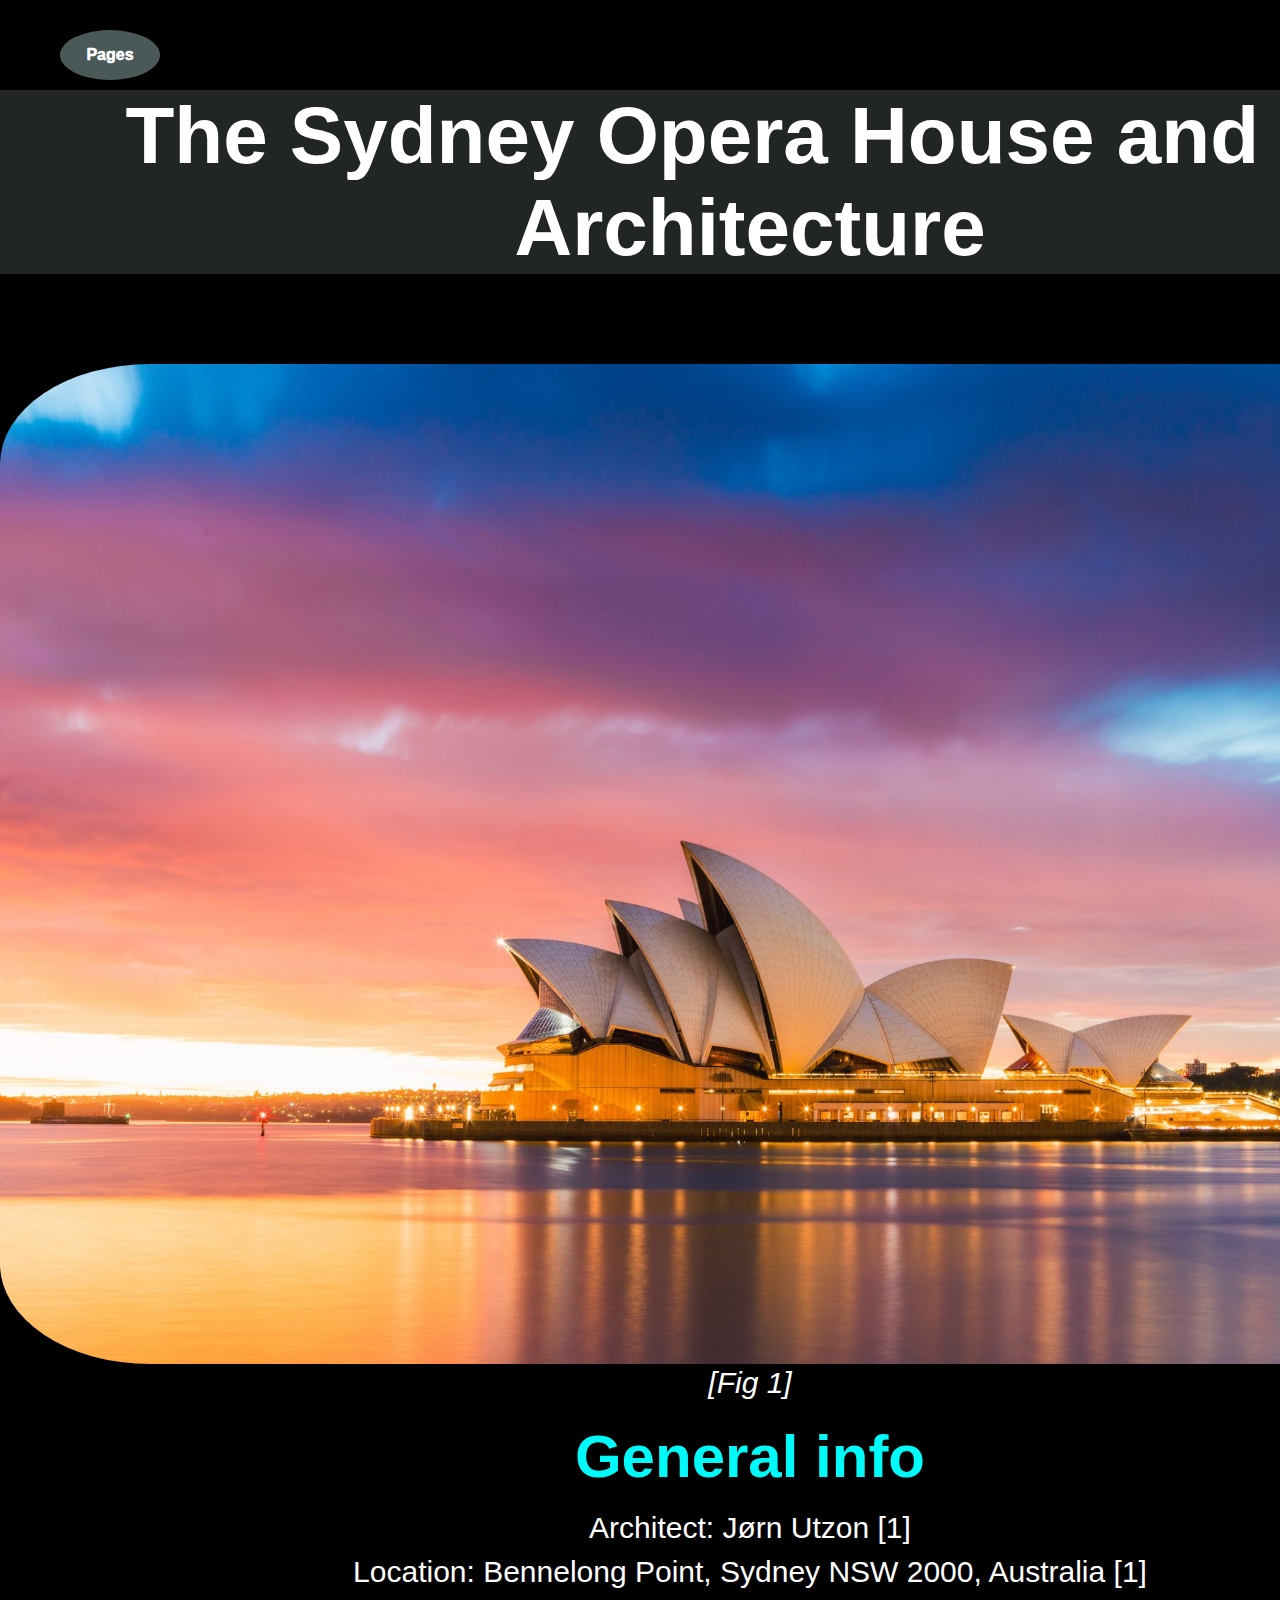
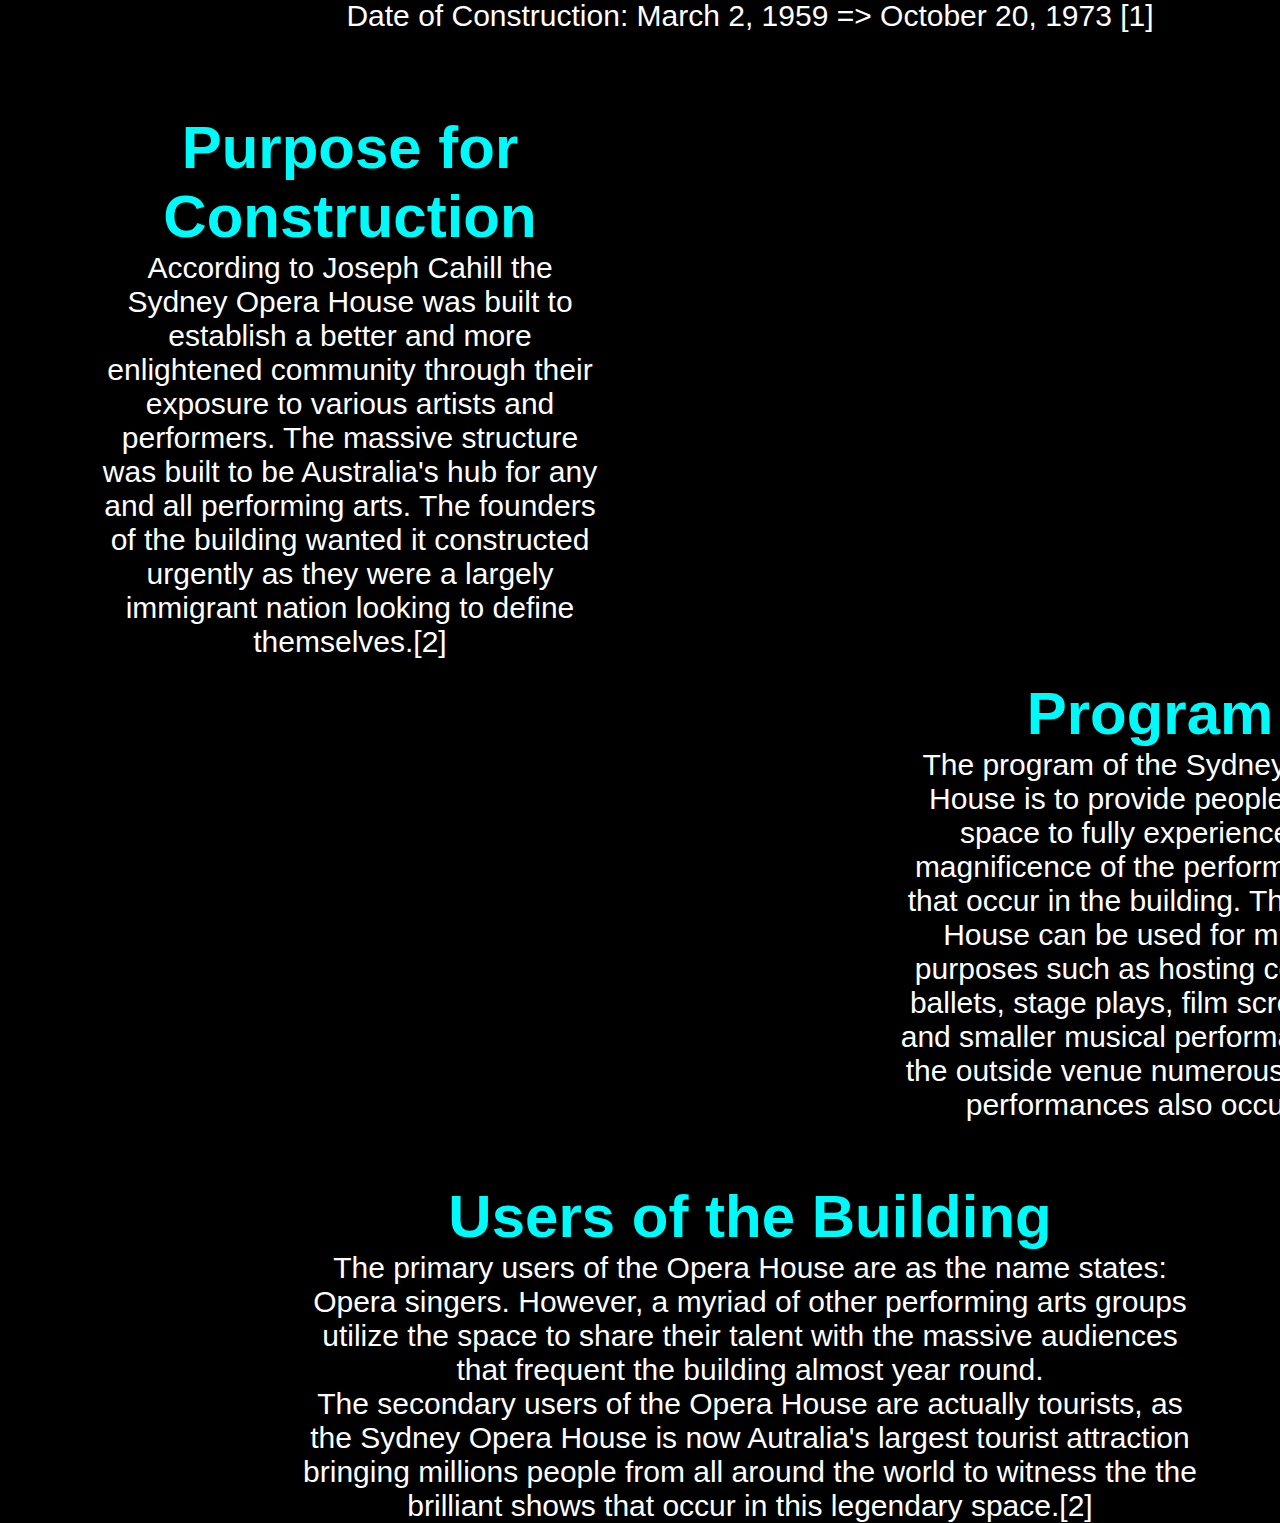
<file: index.html>
<html>
    <head>
        <title>The Sydney Opera House ARC308</title>
        <link rel="stylesheet" href="index-style.css">
    </head>
    <body>
        <div class="container">
            <div class="dropdown">
                <button class="dropbtn">Pages</button>
                <div class="dropdown-content">
                    <a href="./gallery.html">Photo Gallery</a>
                    <!-- 2 Plans/Sections -->
                    <!-- Drawing -->
                    <a href="./diagrams.html">Architectural Diagrams</a>
                    <!-- 2 Exterior -->
                    <!-- Interior -->
                    <!-- Flickr Photo cache -->
                    <!-- Google Earth -->
                    <a href="./accounts.html">Reputable Accounts</a>
                    <!-- 2 Reputable Accounts -->
                    <!-- Architect Interview -->
                    <a href="./impressions.html">Impressions</a>
                    <!-- Video -->
                    <!-- Blog -->
                    <!-- Text about House -->
                    <a href="./bib.html">Bibliography</a>
                    <!-- Pages -->
                </div>
            </div>
            <div class="title">
                <hl>The Sydney Opera House and its Architecture</hl>
            </div>
            <div class="main-photo">
                <img src="SydneyOperaHouse.jpg">
                <figcaption>[Fig 1]</figcaption>
            </div>
            <div class="info">
                <h1> General info</h1>
                <div class="architect">
                    <p>Architect: Jørn Utzon [1]</p>
                </div>
                <div class="location">
                    <p>Location: Bennelong Point, Sydney NSW 2000, Australia [1]</p>
                </div>
                <div class="date">
                    <p>Date of Construction: March 2, 1959 => October 20, 1973 [1]</p>
                </div>
            </div>
            <div class="purpose">
                <h1>Purpose for Construction</h1>
                <div>
                    <p>According to Joseph Cahill 
                        the Sydney Opera House was built to establish 
                        a better and 
                        more enlightened community through their
                        exposure to various artists and performers. The
                        massive structure was built to be Australia's hub for
                        any and all performing arts. The founders of the building
                        wanted it constructed urgently as they were a largely immigrant
                        nation looking to define themselves.[2]
                    </p>
                </div>
            </div>
            <div class="program">
                <h1>Program</h1>
                <div>
                    <p>The program of the Sydney Opera House is to provide 
                        people with a space to fully experience the magnificence
                        of the performing arts that occur in the building. The Opera
                        House can be used for multiple purposes such as hosting concerts,
                        ballets, stage plays, film screenings, and smaller musical performances.
                        In the outside venue numerous outdoor performances also occur.[3]</p>
                </div>
            </div>
            <div class="users">
                <h1>Users of the Building</h1>
                <div>
                    <p>The primary users of the Opera House are as the name states:
                        Opera singers. However, a myriad of other performing arts groups
                        utilize the space to share their talent with the massive audiences
                        that frequent the building almost year round.
                    </p>
                    <p> The secondary users of the Opera House are actually tourists, as 
                        the Sydney Opera House is now Autralia's largest tourist attraction
                        bringing millions people from all around the world to witness the 
                        the brilliant shows that occur in this legendary space.[2]
                    </p>
                </div>
            </div>
        </div>
    </body>
    </html>
</file>
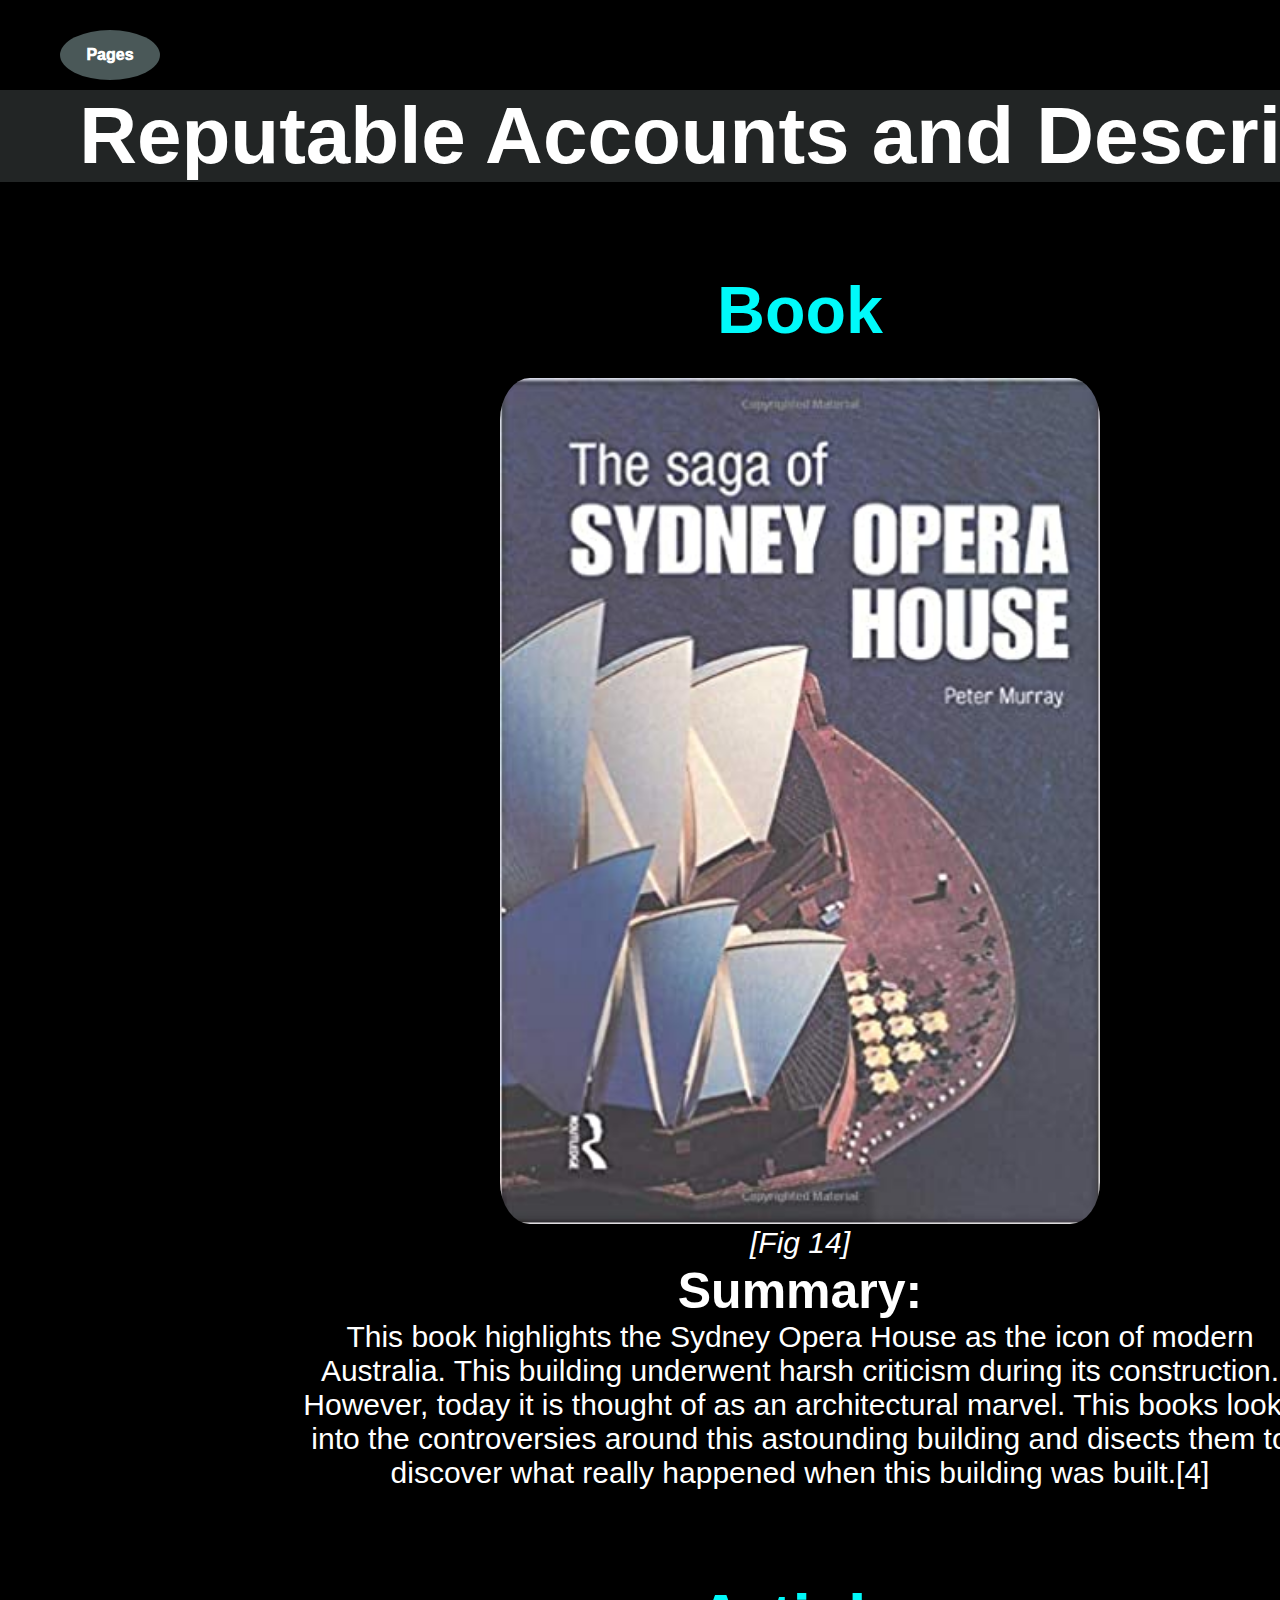
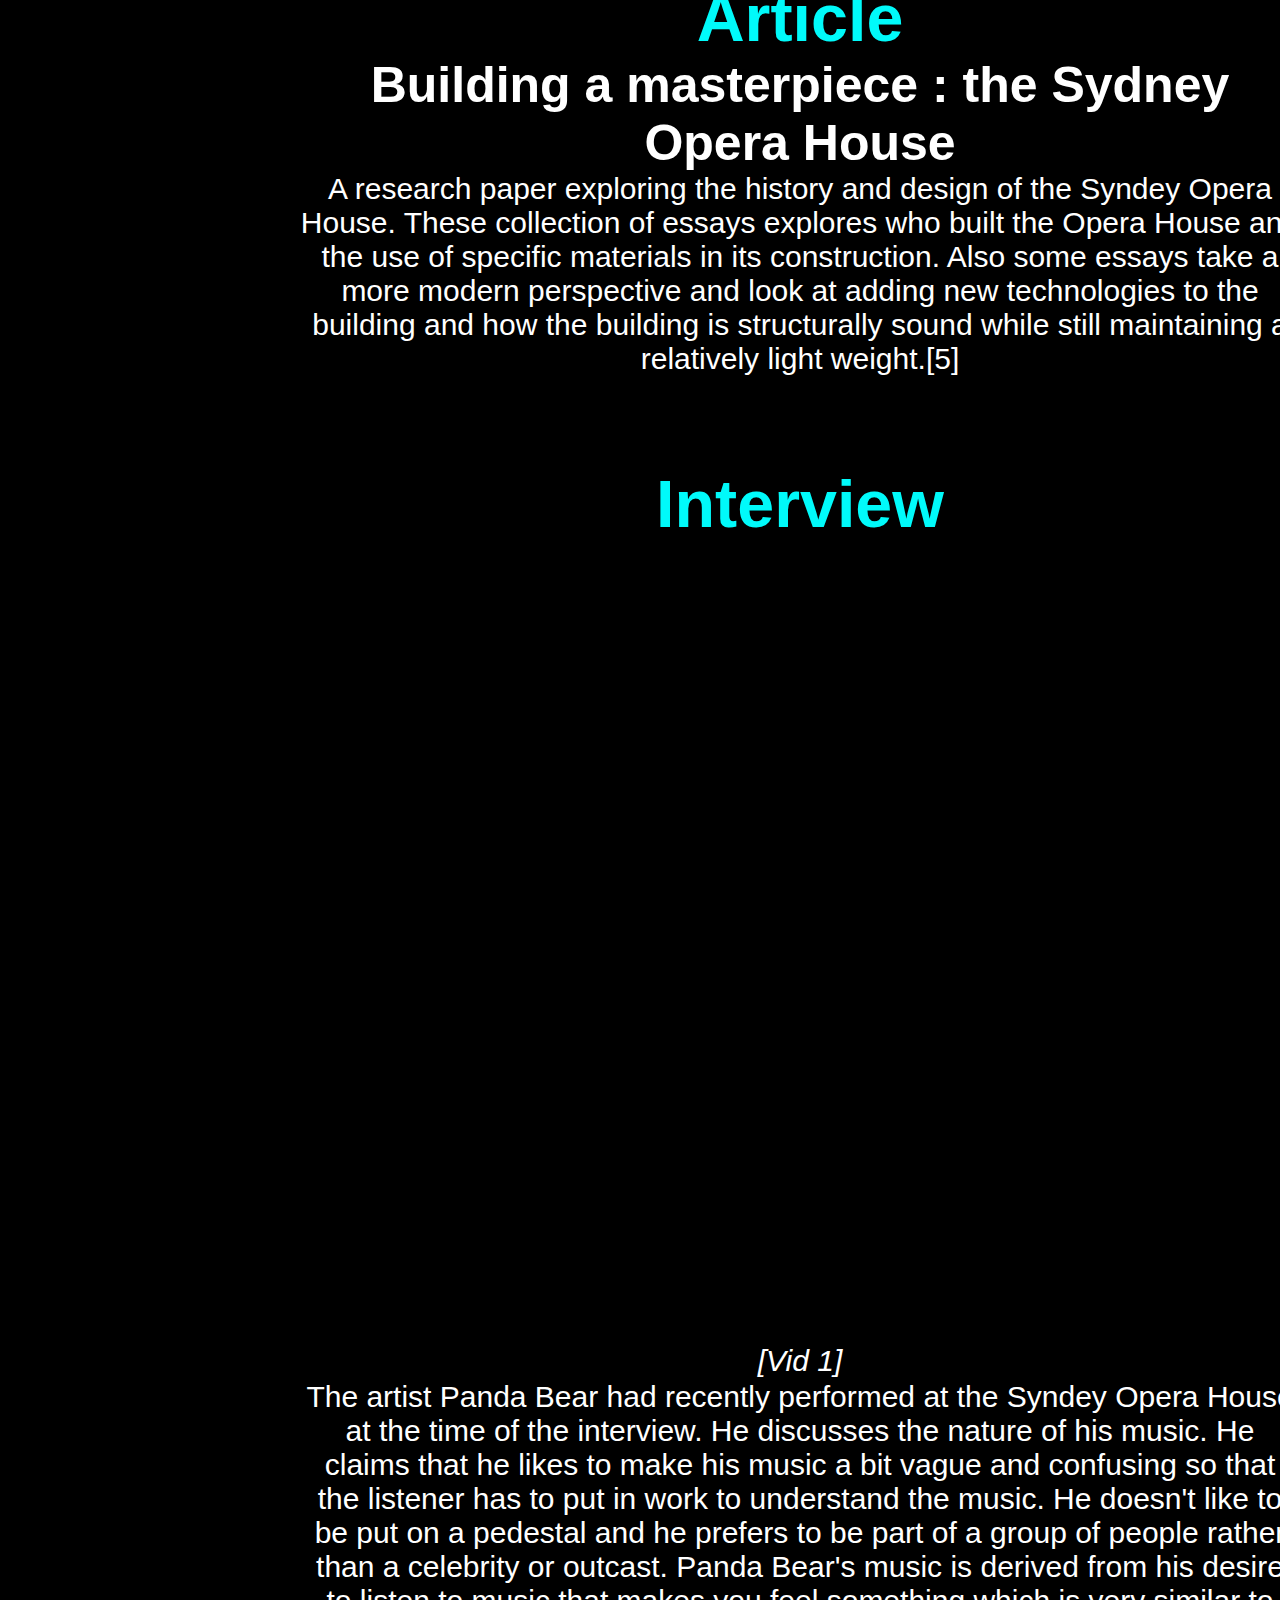
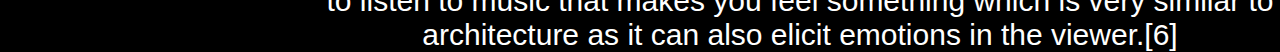
<file: accounts.html>
<html>
    <head>
        <title>The Sydney Opera House ARC308</title>
        <link rel="stylesheet" href="accounts-style.css">
    </head>
    <body>
        <div class="container4">
            <div class="dropdown">
                <button class="dropbtn">Pages</button>
                <div class="dropdown-content">
                    <a href="./index.html">Home</a>
                    <a href="./gallery.html">Photo Gallery</a>
                    <a href="./diagrams.html">Architectural Diagrams</a>
                    <a href="./impressions.html">Impressions</a>
                    <a href="./bib.html">Bibliography</a>
                    <!-- Pages -->
                </div>
            </div>
            <div class="title">
                <hl>Reputable Accounts and Descriptions</hl>
            </div>
            <div class="heading">
                <h5>Book</h5>
            </div>
            <div class="book">
                <img src="sohBook.jpg">
                <figcaption>[Fig 14]</figcaption>
            </div>
            <div class="book-sum">
                <h1>Summary:</h1>
                <p>This book highlights the Sydney Opera House as the icon of modern Australia. This building
                    underwent harsh criticism during its construction. However, today it is thought of as an 
                    architectural marvel. This books looks into the controversies around this 
                    astounding building and disects them to discover what really happened when this 
                    building was built.[4]
                </p>
            </div>
            <div class="heading">
                <h5>Article</h5>
            </div>
            <div class="article">
                <h1>Building a masterpiece : the Sydney Opera House</h1>
                <p>A research paper exploring the history and design of the Syndey Opera House. These collection of
                    essays explores who built the Opera House and the use of specific materials in its construction. Also
                    some essays take a more modern perspective and look at adding new technologies to the building and 
                    how the building is structurally sound while still maintaining a relatively light weight.[5]
                </p>
            </div>
            <div class="heading">
                <h5>Interview</h5>
            </div>
            <div class="interview">
                <iframe width="1000" height="800" src="https://youtube.com/embed/VOcURxvCG60">
                </iframe>
                <figcaption>[Vid 1]</figcaption>
                <p>The artist Panda Bear had recently performed at the Syndey Opera House at the time of the interview. He discusses the nature of his 
                music. He claims that he likes to make his music a bit vague and confusing so that the listener has to put in work
                to understand the music. He doesn't like to be put on a pedestal and he prefers to be part of a group of 
                people rather than a celebrity or outcast. Panda Bear's music is derived from his desire to listen to music that makes you feel something
                which is very similar to architecture as it can also elicit emotions in the viewer.[6]</p>
            </div>  
        </div>
    </body>
</html>
</file>
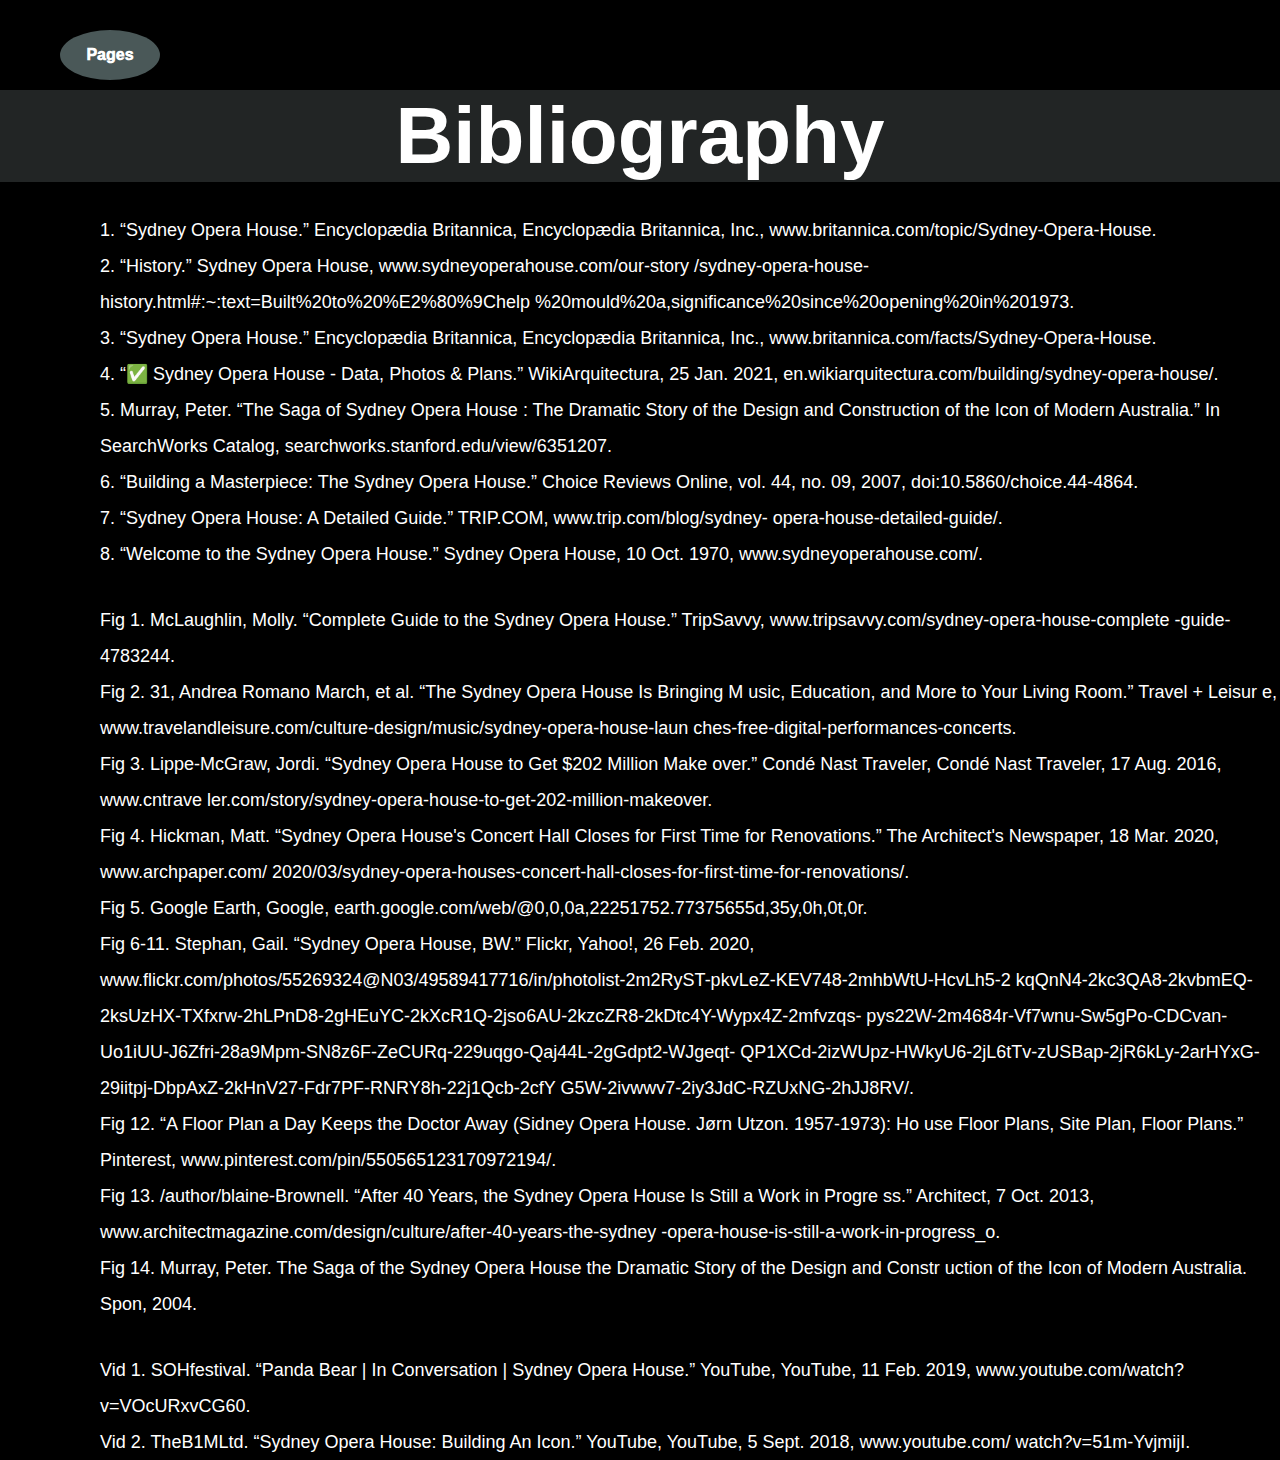
<file: bib.html>
<html>
    <head>
        <title>The Sydney Opera House ARC308</title>
        <link rel="stylesheet" href="bib-style.css">
    </head>
    <body>
        <div class="container6">
            <div class="dropdown">
                <button class="dropbtn">Pages</button>
                <div class="dropdown-content">
                    <a href="./index.html">Home</a>
                    <a href="./gallery.html">Photo Gallery</a>
                    <a href="./diagrams.html">Architectural Diagrams</a>
                    <a href="./accounts.html">Reputable Accounts</a>
                    <a href="./impressions.html">Impressions</a>
                    <!-- Pages -->
                </div>
            </div>
            <div class="title">
                <hl>Bibliography</hl>
            </div>
            <div class="bib">
                <p>1. “Sydney Opera House.” Encyclopædia Britannica, 
                    Encyclopædia Britannica, Inc., 
                    www.britannica.com/topic/Sydney-Opera-House. </p>
                <p>2. “History.” Sydney Opera House, www.sydneyoperahouse.com/our-story
                    /sydney-opera-house-history.html#:~:text=Built%20to%20%E2%80%9Chelp
                    %20mould%20a,significance%20since%20opening%20in%201973.</p>
                <p>3. “Sydney Opera House.” Encyclopædia Britannica, Encyclopædia 
                    Britannica, Inc., www.britannica.com/facts/Sydney-Opera-House.</p>
                <p>4. “✅ Sydney Opera House - Data, Photos &amp; Plans.” WikiArquitectura, 
                    25 Jan. 2021, en.wikiarquitectura.com/building/sydney-opera-house/. </p>
                <p>5. Murray, Peter. “The Saga of Sydney Opera House : The Dramatic Story of 
                    the Design and Construction of the Icon of Modern Australia.” In SearchWorks 
                    Catalog, searchworks.stanford.edu/view/6351207.</p>
                <p>6. “Building a Masterpiece: The Sydney Opera House.” Choice Reviews Online, 
                    vol. 44, no. 09, 2007, doi:10.5860/choice.44-4864.</p>
                <p>7. “Sydney Opera House: A Detailed Guide.” TRIP.COM, www.trip.com/blog/sydney-
                    opera-house-detailed-guide/.</p>
                <p>8. “Welcome to the Sydney Opera House.” Sydney Opera House, 10 Oct. 1970, 
                    www.sydneyoperahouse.com/. 
                </p>
            </div>
            <div class="fig">
                <p>Fig 1. McLaughlin, Molly. “Complete Guide to the Sydney Opera House.” 
                    TripSavvy, www.tripsavvy.com/sydney-opera-house-complete
                    -guide-4783244.</p>
                <p>Fig 2. 31, Andrea Romano March, et al. “The Sydney Opera House Is Bringing M
                    usic, Education, and More to Your Living Room.” Travel + Leisur
                    e, www.travelandleisure.com/culture-design/music/sydney-opera-house-laun
                    ches-free-digital-performances-concerts.</p>
                <p>Fig 3. Lippe-McGraw, Jordi. “Sydney Opera House to Get $202 Million Make
                    over.” Condé Nast Traveler, Condé Nast Traveler, 17 Aug. 2016, www.cntrave
                    ler.com/story/sydney-opera-house-to-get-202-million-makeover.</p>
                <p>Fig 4. Hickman, Matt. “Sydney Opera House's Concert Hall Closes for First Time 
                    for Renovations.” The Architect's Newspaper, 18 Mar. 2020, www.archpaper.com/
                    2020/03/sydney-opera-houses-concert-hall-closes-for-first-time-for-renovations/.</p>
                <p>Fig 5. Google Earth, Google, earth.google.com/web/@0,0,0a,22251752.77375655d,35y,0h,0t,0r. </p>
                <p>Fig 6-11. Stephan, Gail. “Sydney Opera House, BW.” Flickr, Yahoo!, 26 Feb. 2020, 
                    www.flickr.com/photos/55269324@N03/49589417716/in/photolist-2m2RyST-pkvLeZ-KEV748-2mhbWtU-HcvLh5-2
                    kqQnN4-2kc3QA8-2kvbmEQ-2ksUzHX-TXfxrw-2hLPnD8-2gHEuYC-2kXcR1Q-2jso6AU-2kzcZR8-2kDtc4Y-Wypx4Z-2mfvzqs-
                    pys22W-2m4684r-Vf7wnu-Sw5gPo-CDCvan-Uo1iUU-J6Zfri-28a9Mpm-SN8z6F-ZeCURq-229uqgo-Qaj44L-2gGdpt2-WJgeqt-
                    QP1XCd-2izWUpz-HWkyU6-2jL6tTv-zUSBap-2jR6kLy-2arHYxG-29iitpj-DbpAxZ-2kHnV27-Fdr7PF-RNRY8h-22j1Qcb-2cfY
                    G5W-2ivwwv7-2iy3JdC-RZUxNG-2hJJ8RV/. </p>
                <p>Fig 12. “A Floor Plan a Day Keeps the Doctor Away (Sidney Opera House. Jørn Utzon. 1957-1973): Ho
                    use Floor Plans, Site Plan, Floor Plans.” Pinterest, www.pinterest.com/pin/550565123170972194/. </p>
                <p>Fig 13. /author/blaine-Brownell. “After 40 Years, the Sydney Opera House Is Still a Work in Progre
                    ss.” Architect, 7 Oct. 2013, www.architectmagazine.com/design/culture/after-40-years-the-sydney
                    -opera-house-is-still-a-work-in-progress_o.</p>
                <p>Fig 14. Murray, Peter. The Saga of the Sydney Opera House the Dramatic Story of the Design and Constr
                    uction of the Icon of Modern Australia. Spon, 2004.</p>
            </div>
            <div class="vid">
                <p>Vid 1. SOHfestival. “Panda Bear | In Conversation | Sydney Opera House.” YouTube, YouTube, 11 Feb. 2019, 
                    www.youtube.com/watch?v=VOcURxvCG60.</p>
                <p>Vid 2. TheB1MLtd. “Sydney Opera House: Building An Icon.” YouTube, YouTube, 5 Sept. 2018, www.youtube.com/
                    watch?v=51m-YvjmijI.</p>
            </div>
        </div>
    </body>
</html>
</file>
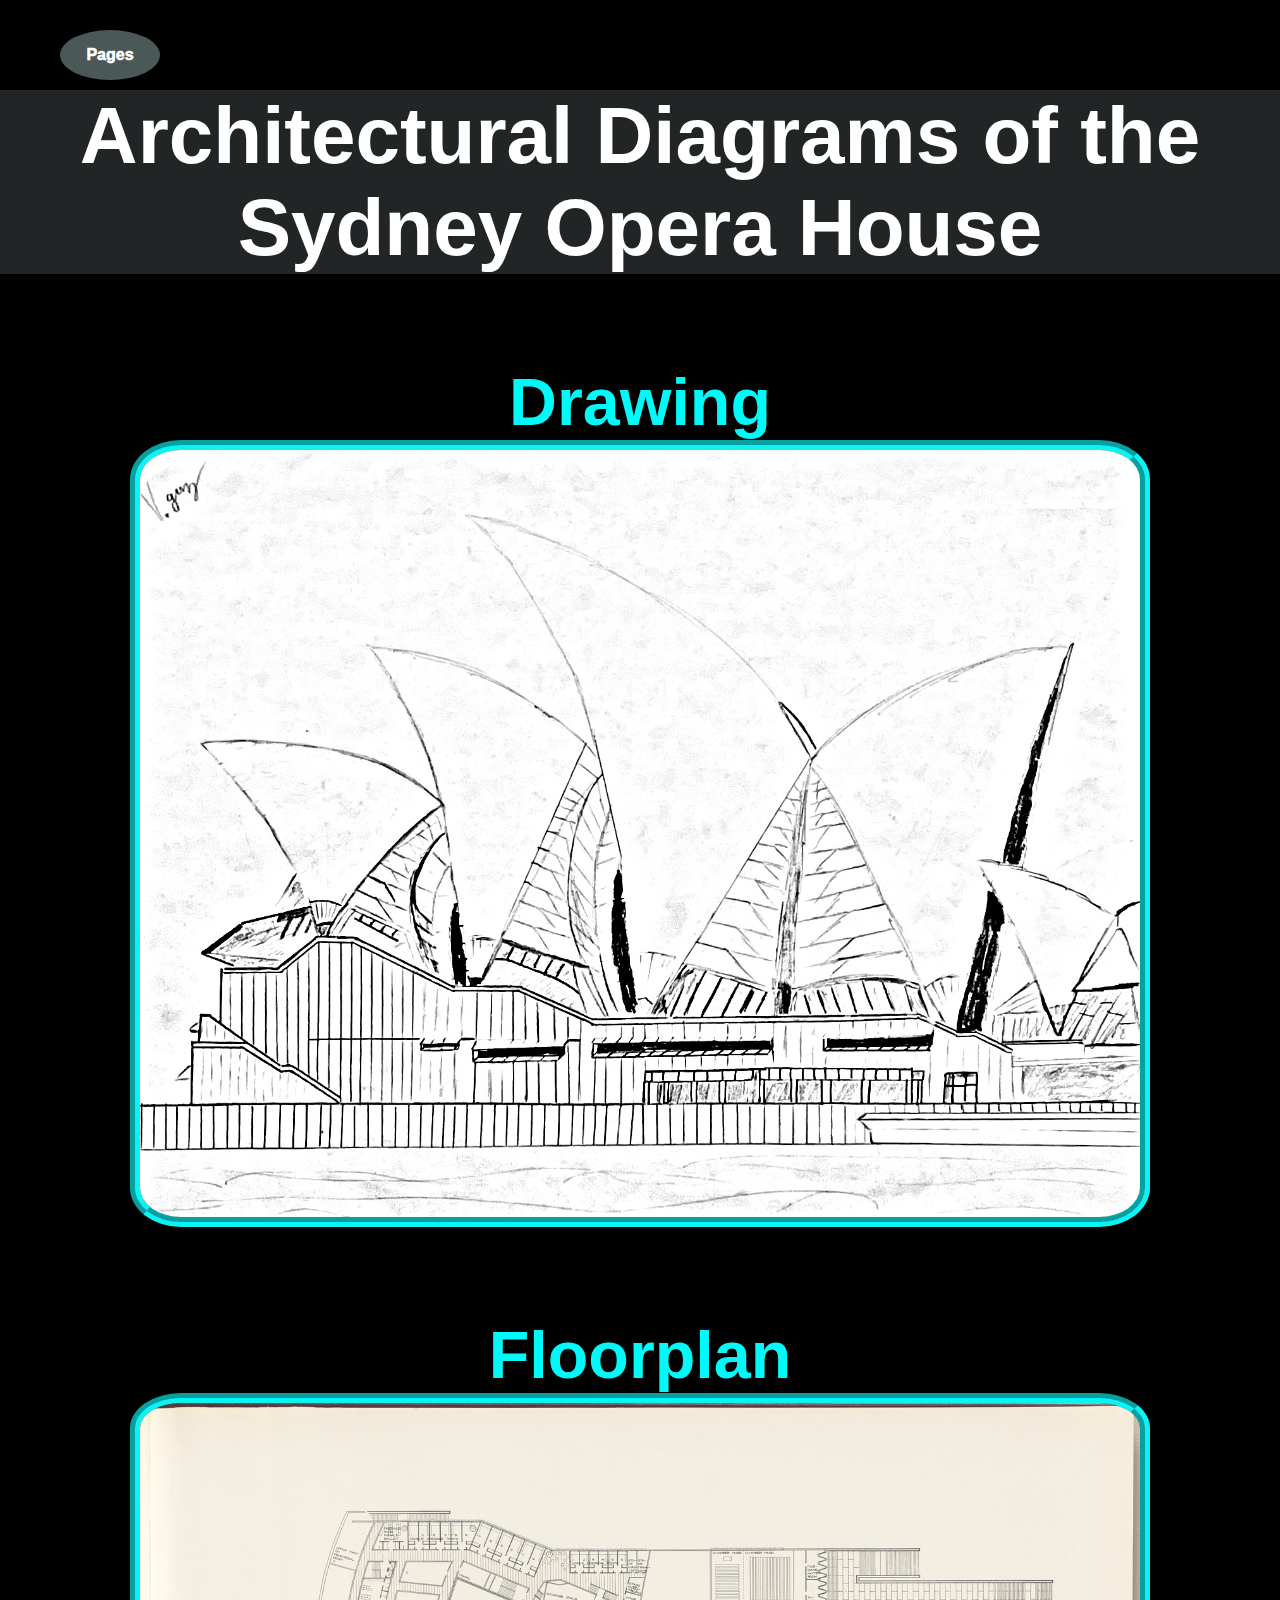
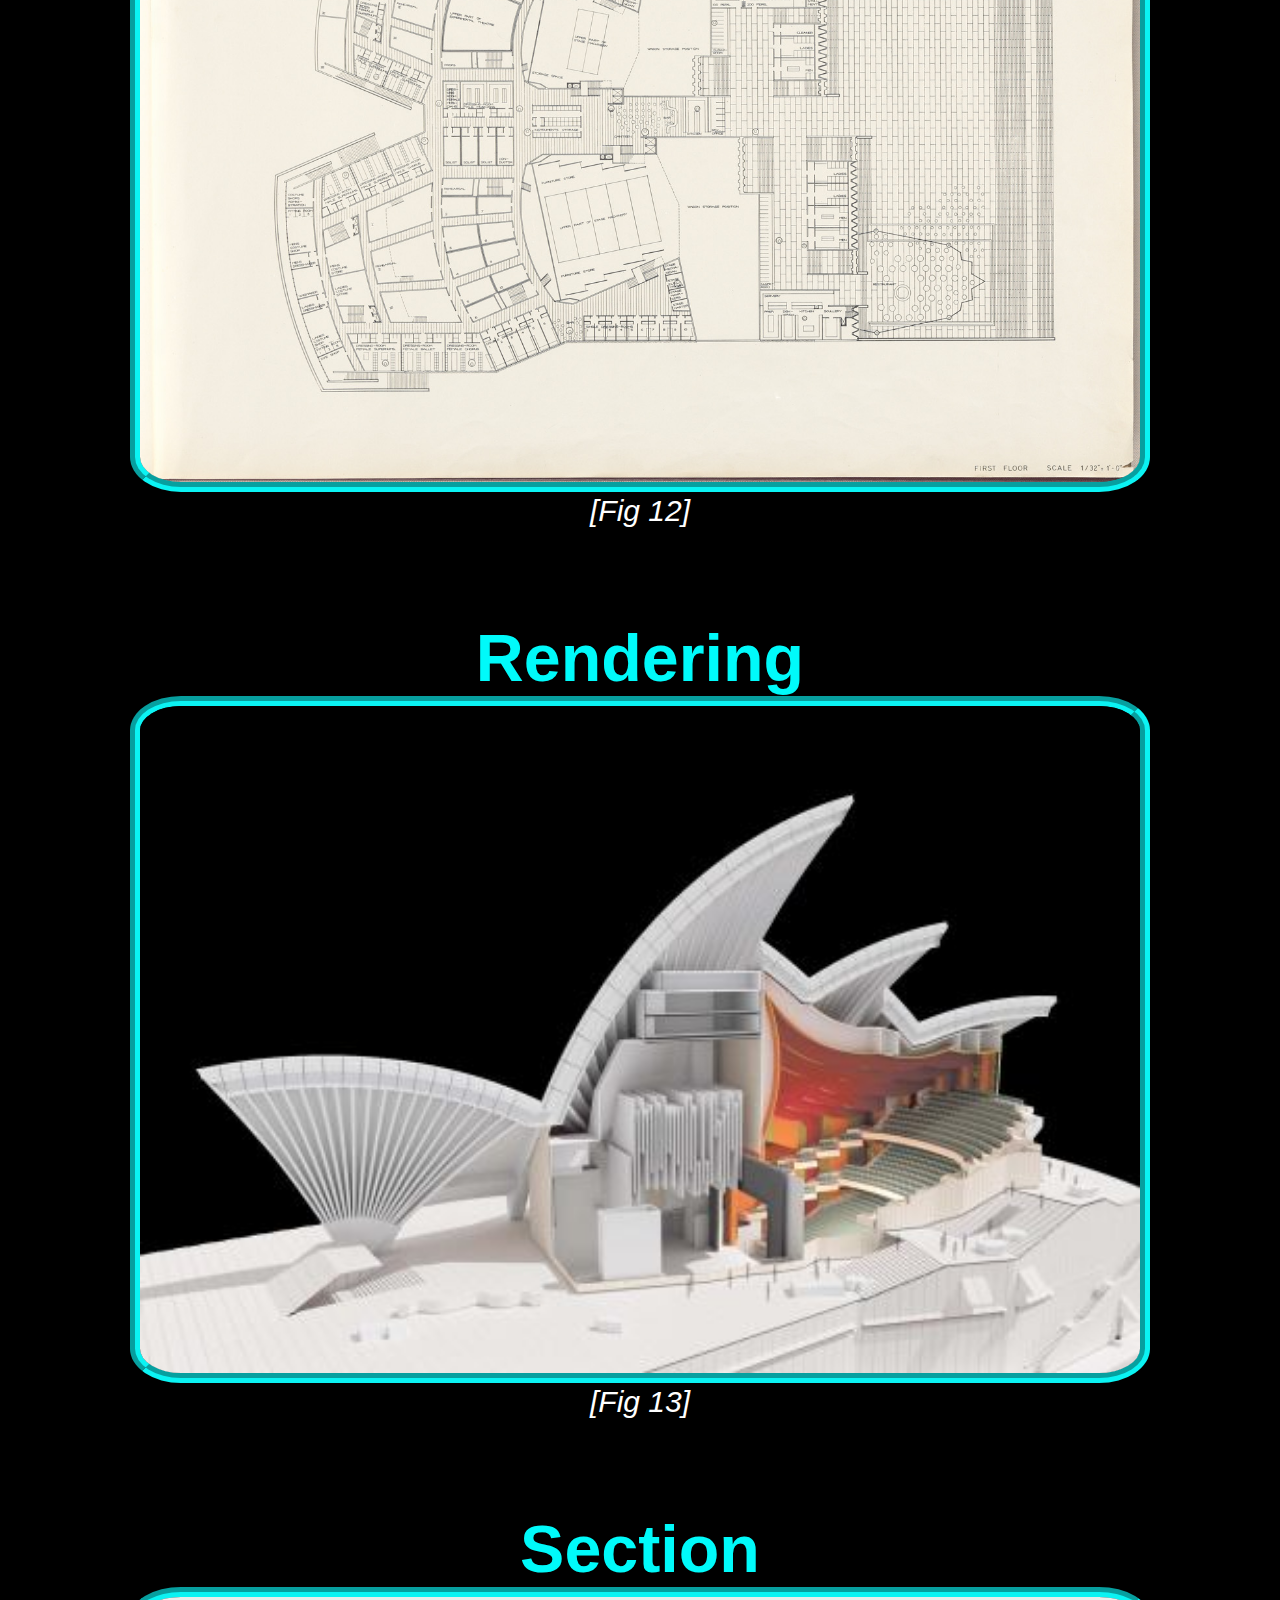
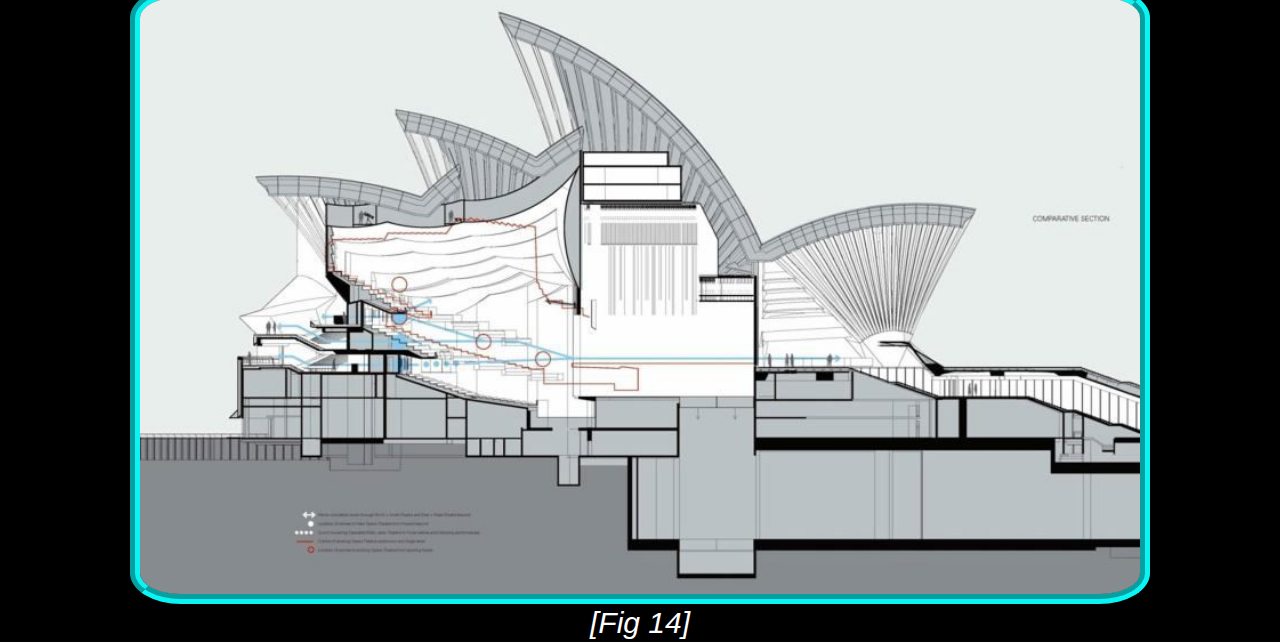
<file: diagrams.html>
<html>
    <head>
        <title>The Sydney Opera House ARC308</title>
        <link rel="stylesheet" href="diagrams-style.css">
    </head>
    <body>
        <div class="container3">
            <div class="dropdown">
                <button class="dropbtn">Pages</button>
                <div class="dropdown-content">
                    <a href="./index.html">Home</a>
                    <a href="./gallery.html">Photo Gallery</a>
                    <a href="./accounts.html">Reputable Accounts</a>
                    <a href="./impressions.html">Impressions</a>
                    <a href="./bib.html">Bibliography</a>
                    <!-- Pages -->
                </div>
            </div>
            <div class="title">
                <hl>Architectural Diagrams of the Sydney Opera House</hl>
            </div>
            <div class="heading">
                <h5>Drawing</h5>
            </div>
            <div class="drawing">
                <img src="Operahousedrawing.jpg">
            </div>
            <div class="heading">
                <h5>Floorplan</h5>
            </div>
            <div class="floorplan">
                <img src="sohPlan3.jpg">
                <figcaption>[Fig 12]</figcaption>
            </div>
            <div class="heading">
                <h5>Rendering</h5>
            </div>
            <div class="section">
                <img src="sohPlan2.jpg">
                <figcaption>[Fig 13]</figcaption>
            </div>
            <div class="heading">
                <h5>Section</h5>
            </div>
            <div class="rendering">
                <img src="sohPlan1.jpg">
                <figcaption>[Fig 14]</figcaption>
            </div>
        </div>
    </body>
</html>
</file>
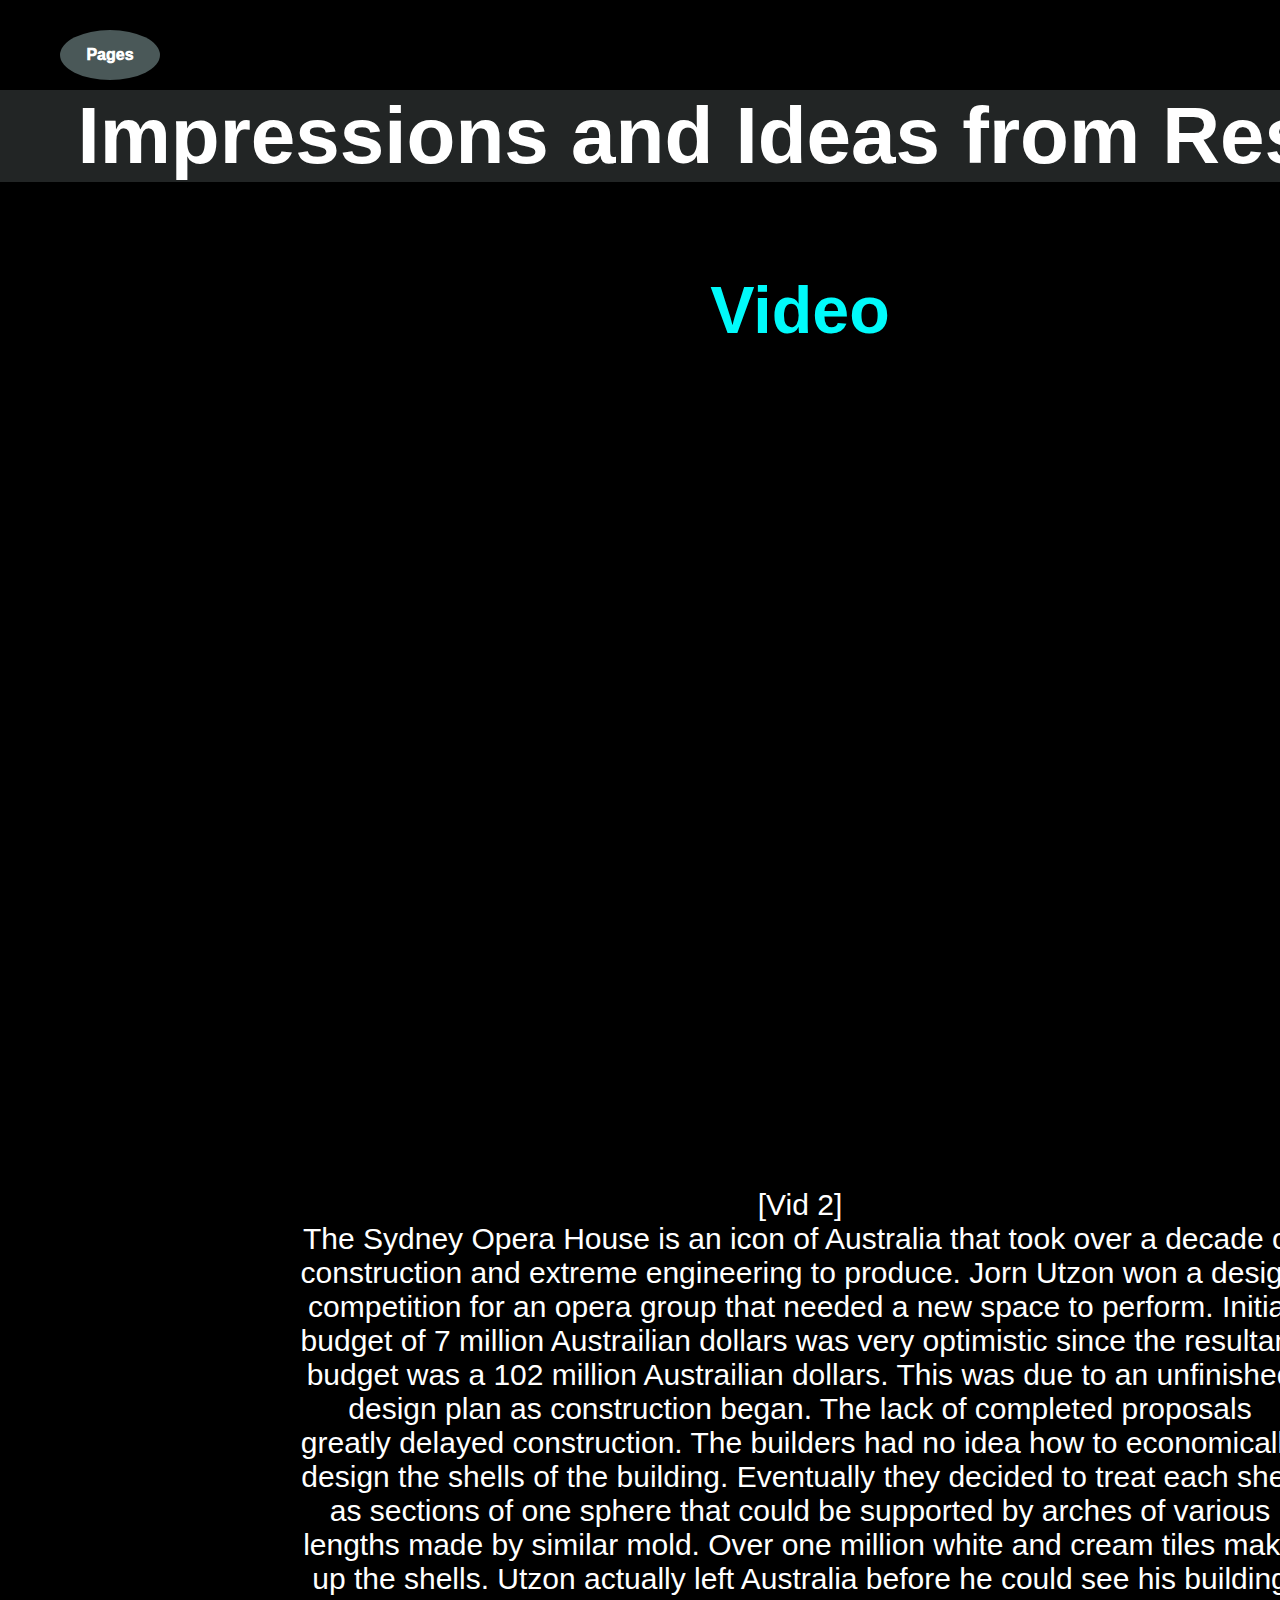
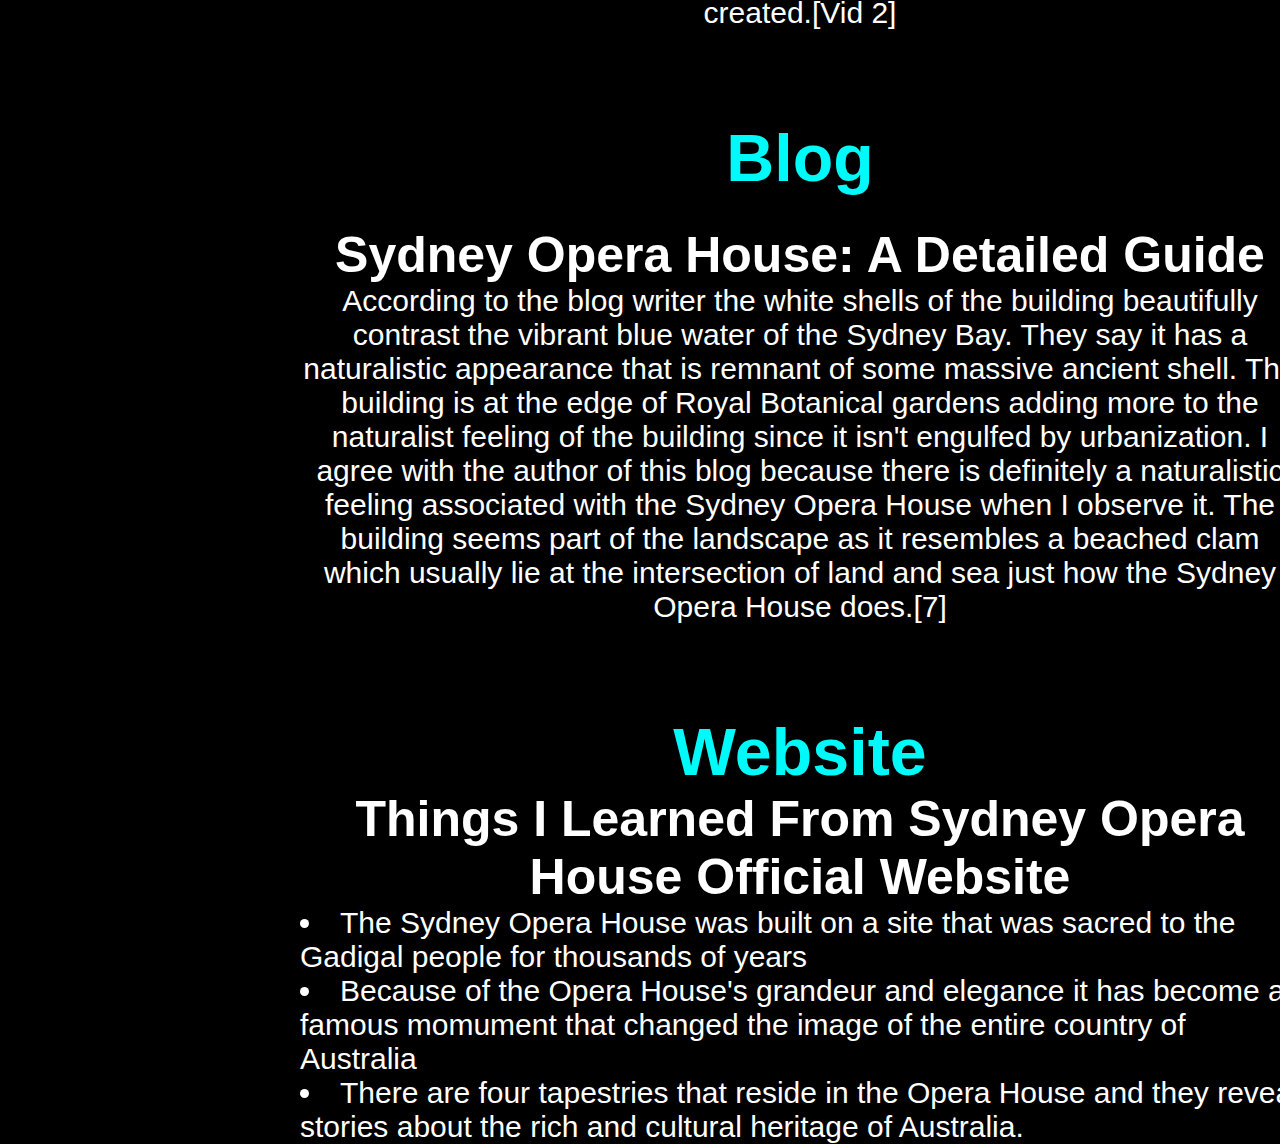
<file: impressions.html>
<html>
    <head>
        <title>The Sydney Opera House ARC308</title>
        <link rel="stylesheet" href="impressions-style.css">
    </head>
    <body>
        <div class="container5">
            <div class="dropdown">
                <button class="dropbtn">Pages</button>
                <div class="dropdown-content">
                    <a href="./index.html">Home</a>
                    <a href="./gallery.html">Photo Gallery</a>
                    <a href="./diagrams.html">Architectural Diagrams</a>
                    <a href="./accounts.html">Reputable Accounts</a>
                    <a href="./bib.html">Bibliography</a>
                    <!-- Pages -->
                </div>
            </div>
            <div class="title">
                <hl>Impressions and Ideas from Research</hl>
            </div>
            <div class="heading">
                <h5>Video</h5>
            </div>
            <div class="video">
                <iframe width="1000" height="800" src="https://youtube.com/embed/51m-YvjmijI">
                </iframe>
                <figcaption>[Vid 2]</figcaption>
                <p>The Sydney Opera House is an icon of Australia that took over a decade of construction and extreme engineering to produce.
                    Jorn Utzon won a design competition for an opera group that needed a new space to perform. Initial budget of 7 million Austrailian
                    dollars was very optimistic since the resultant budget was a 102 million Austrailian dollars. This was due to 
                    an unfinished design plan as construction began. The lack of completed proposals greatly delayed construction. The builders had no idea how to 
                    economically design the shells of the building. Eventually they decided to treat each shell as sections of one sphere that could be supported
                    by arches of various lengths made by similar mold. Over one million white and cream tiles make up the shells. Utzon actually left Australia before he could see
                    his building created.[Vid 2]
                </p>
            </div>
            <div class="heading">
                <h5>Blog</h5>
            </div>
            <div class="blog">
                <h1>Sydney Opera House: A Detailed Guide</h1>
                <p>According to the blog writer the white shells of the building beautifully contrast the vibrant blue water of the Sydney Bay. They say it 
                    has a naturalistic appearance that is remnant of some massive ancient shell. The building is at the edge of Royal 
                    Botanical gardens adding more to the naturalist feeling of the building since it isn't engulfed by urbanization. I agree with the author of this 
                    blog because there is definitely a naturalistic feeling associated with the Sydney Opera House when I observe it. The building seems part of the
                    landscape as it resembles a beached clam which usually lie at the intersection of land and sea just how the Sydney Opera House does.[7]</p>
                </p>
            </div>
            <div class="heading">
                <h5>Website</h5>
            </div>
            <div class="website">
                <h1>Things I Learned From Sydney Opera House Official Website</h1>
                <li>The Sydney Opera House was built on a site that was sacred to the Gadigal people for thousands of years</li>
                <li>Because of the Opera House's grandeur and elegance it has become a famous momument that changed the image 
                    of the entire country of Australia</li>
                <li>There are four tapestries that reside in the Opera House and they reveal stories about the rich and cultural
                    heritage of Australia.</li>
            </div>
        </div>
    </body>
</html>
</file>
<file: index-style.css>
*{
    margin: auto;
    padding: 0;
    font-family: sans-serif;
}
.container{
    width:fit-content;
    height: fit-content;
    background: #000000;
}
.title{
    display: block;
    margin-top: 10px;
    text-align: center;
    font-weight: 900;
    font-size: 80px;
    font-family: "Times New Roman", Times, serif;
    color: white;
    background-color: rgb(34, 37, 37);
}
.main-photo img{
    width: 1500px;
    display: block;
    margin-left: auto;
    margin-right: auto;
    border-radius: 10%;
    margin-top: 90px;
}
figcaption {
    color: white;
    padding: 2px;
    font-style:italic;
    font-size: 30px;
    margin-left: 300px;
    margin-right: 300px;
    text-align: center;
  }
h1 {
    color:rgb(0, 250, 250)
}
.info{
    display: block;
    margin-top: 20px;
    text-align: center;
    font-weight: 200;
    font-size: 30px;
    color: white;
}
.location{
    display: block;
    margin-top: 10px;
    text-align: center;
    font-size: 30px;
    color: white;
}
.architect {
    display: block;
    margin-top: 20px;
    text-align: center;
    font-size: 30px;
    color: white;
}
.date {
    display: block;
    margin-top: 10px;
    text-align: center;
    font-size: 30px;
    color: white;
}
.purpose{
    display: inline-block;
    margin-top: 80px;
    text-align:center;
    font-weight: 200;
    font-size: 30px;
    color: white;
    margin-right: 900px;
    margin-left: 100px;
}
.program{
    display: inline-block;
    margin-top: 20px;
    text-align: center;
    font-weight: 200;
    font-size: 30px;
    color: white;
    margin-left: 900px;
    margin-right: 100px;

}
.users{
    display: block;
    margin-top: 60px;
    text-align: center;
    font-weight: 200;
    font-size: 30px;
    color: white;
    margin-left: 300px;
    margin-right: 300px
}
.dropbtn{
    background-color:rgb(74, 88, 88);
    color:white;
    padding: 16px;
    font-size: 16px;
    font-weight: 1000;
    border:wheat;
    text-align: center;
    width: 100px;
    border-radius: 50%;
}
.dropdown{
    margin-top: 30px;
    margin-left: 60px;
    align-self: center;
    display: inline-block;
}
.dropdown-content {
    display: none;
    position: absolute;
    background-color: #f1f1f1;
    min-width: 160px;
    box-shadow: 0px 8px 16px 0px rgba(0,0,0,0.2);
    z-index: 1;
  }
  .dropdown-content a {
    color: black;
    padding: 12px 16px;
    text-decoration: none;
    display: block;
  }
  .dropdown-content a:hover {background-color: #ddd;}
  .dropdown:hover .dropdown-content {display: block;}
  .dropdown:hover .dropbtn {background-color:steelblue;}
</file>
<file: accounts-style.css>
*{
    margin: auto;
    padding: 0;
    font-family: sans-serif;
}
.container4{
    width: fit-content;
    height: fit-content;
    background: #000000;
}
.title{
    display: block;
    margin-top: 10px;
    text-align: center;
    font-weight: 900;
    font-size: 80px;
    font-family: "Times New Roman", Times, serif;
    color: white;
    background-color: rgb(34, 37, 37);
}
.heading{
    display: block;
    margin-top: 90px;
    text-align: center;
    font-weight: 900;
    font-size: 80px;
    font-family: "Times New Roman", Times, serif;
    color:rgb(0, 250, 250)
  }
.book img{
    width: 600px;
    display: block;
    margin-top: 30px;
    margin-left: auto;
    margin-right: auto;
    border-radius: 5%;
}
figcaption {
    color: white;
    padding: 2px;
    font-style:italic;
    font-size: 30px;
    margin-left: 300px;
    margin-right: 300px;
    text-align: center;
  }
h1 {
    font-size: 50px;
}
.article {
    text-align: center;
    color: white;
    font-size: 30px;
    margin-right: 300px;
    margin-left: 300px;
}
.book-sum {
    display: relative;
    text-align: center;
    color: white;
    font-size: 30px;
    margin-right: 300px;
    margin-left: 300px;
}
.interview{
    text-align: center;
    color: white;
    font-size: 30px;
    margin-right: 300px;
    margin-left: 300px;
}
iframe {
    display: block;
    border-style:none;
}
.dropbtn {
    background-color:rgb(74, 88, 88);
    color:white;
    padding: 16px;
    font-size: 16px;
    font-weight: 1000;
    border:wheat;
    text-align: center;
    width: 100px;
    border-radius: 50%;
}
.dropdown{
    margin-top: 30px;
    margin-left: 60px;
    align-self: center;
    display: inline-block;
}
.dropdown-content {
    display: none;
    position: absolute;
    background-color: #f1f1f1;
    min-width: 160px;
    box-shadow: 0px 8px 16px 0px rgba(0,0,0,0.2);
    z-index: 1;
  }
  .dropdown-content a {
    color: black;
    padding: 12px 16px;
    text-decoration: none;
    display: block;
  }
  .dropdown-content a:hover {background-color: #ddd;}
  .dropdown:hover .dropdown-content {display: block;}
  .dropdown:hover .dropbtn {background-color:steelblue;}
</file>
<file: bib-style.css>
*{
    margin: auto;
    padding: 0;
    font-family: sans-serif;
}
.container6{
    width: fit-content;
    height: fit-content;
    background: #000000;
}
.title{
    display: block;
    margin-top: 10px;
    text-align: center;
    font-weight: 900;
    font-size: 80px;
    font-family: "Times New Roman", Times, serif;
    color: white;
    background-color: rgb(34, 37, 37);
}
.bib{
    text-align: left;
    margin-top: 30px;
    margin-left: 100px;
    color: white;
    line-height: 2;
    font-size:large;
}
.fig{
    text-align: left;
    margin-top: 30px;
    margin-left: 100px;
    color: white;
    line-height: 2;
    font-size:large;
}
.vid{
    text-align: left;
    margin-top: 30px;
    margin-left: 100px;
    color: white;
    line-height: 2;
    font-size:large;
}
.dropbtn{
    background-color:rgb(74, 88, 88);
    color:white;
    padding: 16px;
    font-size: 16px;
    font-weight: 1000;
    border:wheat;
    text-align: center;
    width: 100px;
    border-radius: 50%;
}
.dropdown{
    margin-top: 30px;
    margin-left: 60px;
    align-self: center;
    display: inline-block;
}
.dropdown-content {
    display: none;
    position: absolute;
    background-color: #f1f1f1;
    min-width: 160px;
    box-shadow: 0px 8px 16px 0px rgba(0,0,0,0.2);
    z-index: 1;
  }
  .dropdown-content a {
    color: black;
    padding: 12px 16px;
    text-decoration: none;
    display: block;
  }
  .dropdown-content a:hover {background-color: #ddd;}
  .dropdown:hover .dropdown-content {display: block;}
  .dropdown:hover .dropbtn {background-color:steelblue;}
</file>
<file: diagrams-style.css>
*{
    margin: auto;
    padding: 0;
    font-family: sans-serif;
}
.container3{
    width: fit-content;
    height: fit-content;
    background: #000000;
}
.title{
    display: block;
    margin-top: 10px;
    text-align: center;
    font-weight: 900;
    font-size: 80px;
    font-family: "Times New Roman", Times, serif;
    color: white;
    background-color: rgb(34, 37, 37);
}
.heading{
    display: block;
    margin-top: 90px;
    text-align: center;
    font-weight: 900;
    font-size: 80px;
    font-family: "Times New Roman", Times, serif;
    color: white;
  }
  h5{
    color:rgb(0, 250, 250)
  }
.drawing img{
    width: 1000px;
    display: block;
    margin-left: auto;
    margin-right: auto;
    border-radius: 5%;
    border-width: 10px;
    border-style:groove;
    border-color: #0bf3f3;
}
.floorplan img{
    width: 1000px;
    display: block;
    margin-left: auto;
    margin-right: auto;
    border-radius: 5%;
    border-width: 10px;
    border-style:groove;
    border-color: #0bf3f3;
}
.section img{
    width: 1000px;
    display: block;
    margin-left: auto;
    margin-right: auto;
    border-radius: 5%;
    border-width: 10px;
    border-style:groove;
    border-color: #0bf3f3;
}
.rendering img{
    width: 1000px;
    display: block;
    margin-left: auto;
    margin-right: auto;
    border-radius: 5%;
    border-width: 10px;
    border-style:groove;
    border-color: #0bf3f3;
}
figcaption {
    color: white;
    padding: 2px;
    font-style:italic;
    font-size: 30px;
    margin-left: 300px;
    margin-right: 300px;
    text-align: center;
  }
.dropbtn{
    background-color:rgb(74, 88, 88);
    color:white;
    padding: 16px;
    font-size: 16px;
    font-weight: 1000;
    border:wheat;
    text-align: center;
    width: 100px;
    border-radius: 50%;
}
.dropdown{
    margin-top: 30px;
    margin-left: 60px;
    align-self: center;
    display: inline-block;
}
.dropdown-content {
    display: none;
    position: absolute;
    background-color: #f1f1f1;
    min-width: 160px;
    box-shadow: 0px 8px 16px 0px rgba(0,0,0,0.2);
    z-index: 1;
  }
  .dropdown-content a {
    color: black;
    padding: 12px 16px;
    text-decoration: none;
    display: block;
  }
  .dropdown-content a:hover {background-color: #ddd;}
  .dropdown:hover .dropdown-content {display: block;}
  .dropdown:hover .dropbtn {background-color:steelblue;}
</file>
<file: impressions-style.css>
*{
    margin: auto;
    padding: 0;
    font-family: sans-serif;
}
.container5{
    width: fit-content;
    height: fit-content;
    background: #000000;
}
.title{
    display: block;
    margin-top: 10px;
    text-align: center;
    font-weight: 900;
    font-size: 80px;
    font-family: "Times New Roman", Times, serif;
    color: white;
    background-color: rgb(34, 37, 37);
}
.heading{
    display: block;
    margin-top: 90px;
    text-align: center;
    font-weight: 900;
    font-size: 80px;
    font-family: "Times New Roman", Times, serif;
    color:rgb(0, 250, 250)
  }
  h1 {
      font-size: 50px;
      text-align: center;
  }
.blog {
    margin-top: 30px;
    text-align: center;
    color: white;
    font-size: 30px;
    margin-right: 300px;
    margin-left: 300px;
}
.website {
    text-align: left;
    color: white;
    font-size: 30px;
    margin-right: 300px;
    margin-left: 300px;
}
iframe {
    margin-top: 40px;
    display: block;
    border-style:none;
}
.video{
    text-align: center;
    color: white;
    font-size: 30px;
    margin-right: 300px;
    margin-left: 300px;
}
.dropbtn{
    background-color:rgb(74, 88, 88);
    color:white;
    padding: 16px;
    font-size: 16px;
    font-weight: 1000;
    border:wheat;
    text-align: center;
    width: 100px;
    border-radius: 50%;
}
.dropdown{
    margin-top: 30px;
    margin-left: 60px;
    align-self: center;
    display: inline-block;
}
.dropdown-content {
    display: none;
    position: absolute;
    background-color: #f1f1f1;
    min-width: 160px;
    box-shadow: 0px 8px 16px 0px rgba(0,0,0,0.2);
    z-index: 1;
  }
  .dropdown-content a {
    color: black;
    padding: 12px 16px;
    text-decoration: none;
    display: block;
  }
  .dropdown-content a:hover {background-color: #ddd;}
  .dropdown:hover .dropdown-content {display: block;}
  .dropdown:hover .dropbtn {background-color:steelblue;}
</file>
